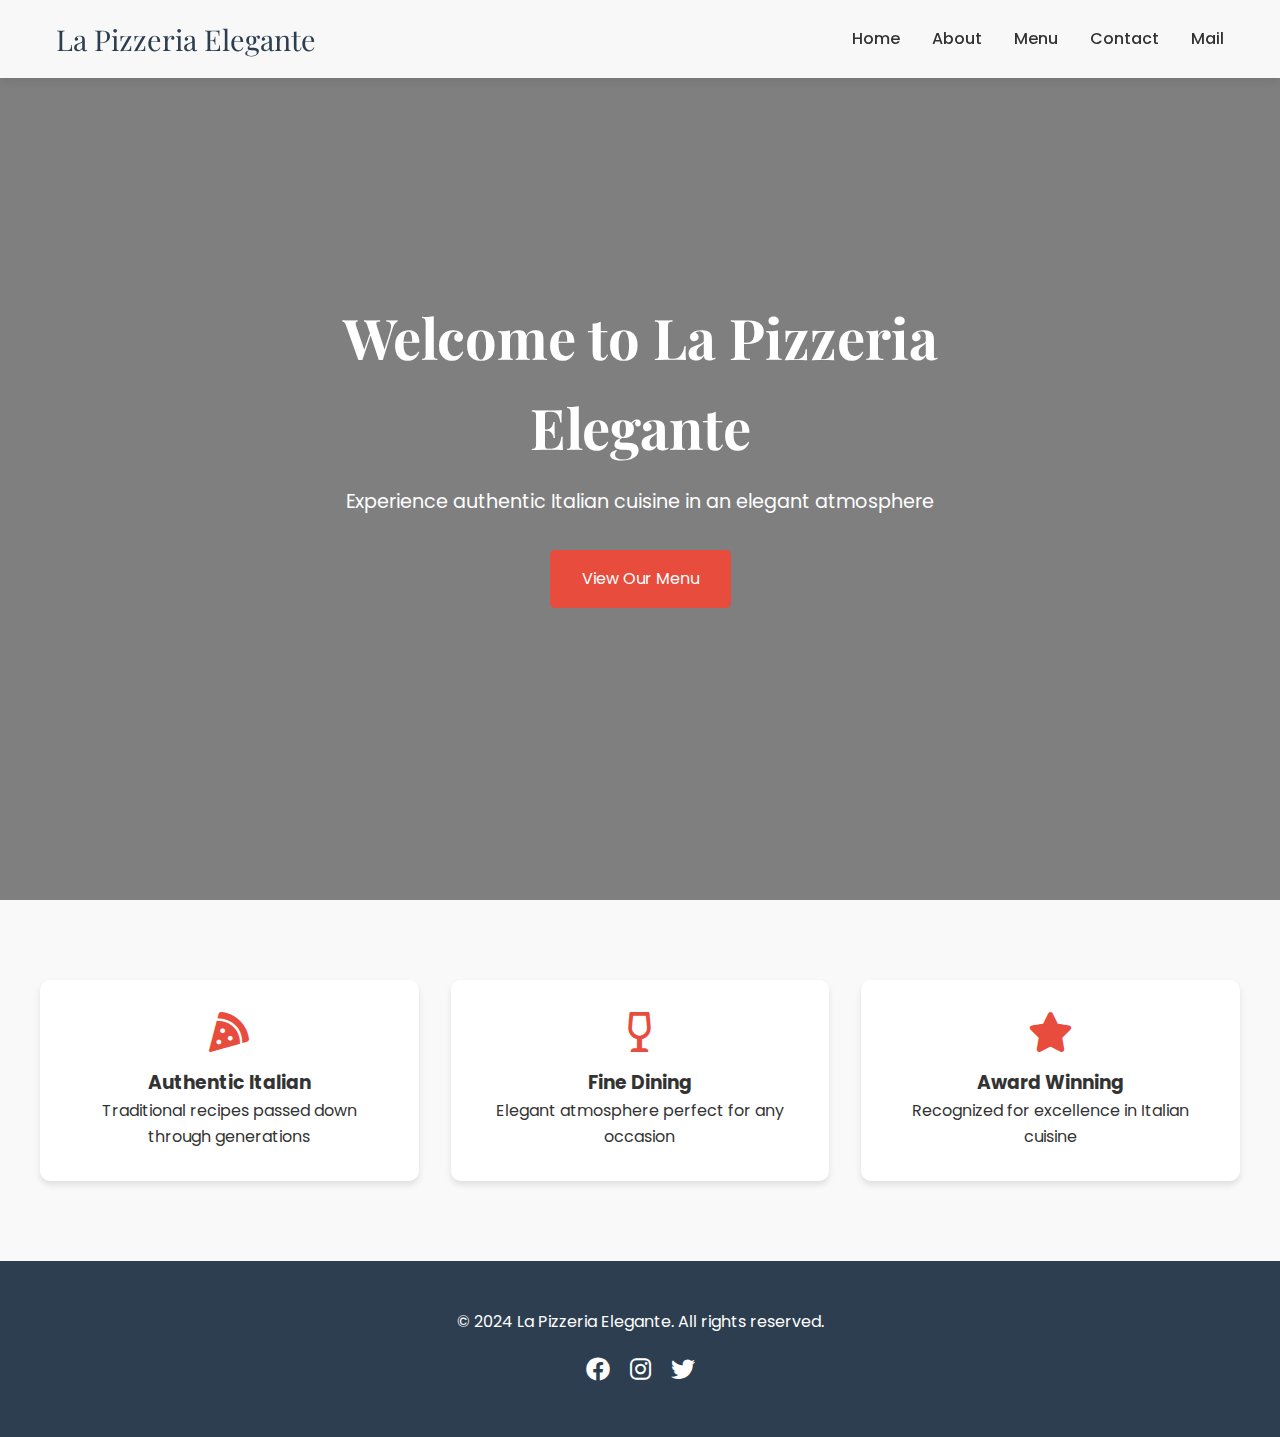
<file: templates/index.html>
<!DOCTYPE html>
<html lang="en">
<head>
    <meta charset="UTF-8">
    <meta name="viewport" content="width=device-width, initial-scale=1.0">
    <title>La Pizzeria Elegante | Home</title>
    <link rel="stylesheet" href="https://cdnjs.cloudflare.com/ajax/libs/font-awesome/6.0.0/css/all.min.css">
    <link href="https://fonts.googleapis.com/css2?family=Playfair+Display:wght@400;700&family=Poppins:wght@300;400;500&display=swap" rel="stylesheet">
    <style>
        :root {
            --primary-color: #2c3e50;
            --accent-color: #e74c3c;
            --text-color: #333;
            --light-bg: #f9f9f9;
        }

        * {
            margin: 0;
            padding: 0;
            box-sizing: border-box;
        }

        body {
            font-family: 'Poppins', sans-serif;
            line-height: 1.6;
            color: var(--text-color);
        }

        .header {
            background-color: rgba(255, 255, 255, 0.95);
            position: fixed;
            width: 100%;
            z-index: 1000;
            box-shadow: 0 2px 10px rgba(0,0,0,0.1);
        }

        .nav-container {
            max-width: 1200px;
            margin: 0 auto;
            padding: 1rem;
            display: flex;
            justify-content: space-between;
            align-items: center;
        }

        .logo {
            font-family: 'Playfair Display', serif;
            font-size: 1.8rem;
            color: var(--primary-color);
        }

        .nav-links {
            display: flex;
            gap: 2rem;
        }

        .nav-links a {
            text-decoration: none;
            color: var(--text-color);
            font-weight: 500;
            transition: color 0.3s;
        }

        .nav-links a:hover {
            color: var(--accent-color);
        }

        .hero {
            height: 100vh;
            background: linear-gradient(rgba(0,0,0,0.5), rgba(0,0,0,0.5)), url('https://images.unsplash.com/photo-1513104890138-7c749659a591?ixlib=rb-1.2.1&auto=format&fit=crop&w=1950&q=80');
            background-size: cover;
            background-position: center;
            display: flex;
            align-items: center;
            justify-content: center;
            text-align: center;
            color: white;
        }

        .hero-content {
            max-width: 800px;
            padding: 2rem;
        }

        .hero-title {
            font-family: 'Playfair Display', serif;
            font-size: 3.5rem;
            margin-bottom: 1rem;
        }

        .hero-subtitle {
            font-size: 1.2rem;
            margin-bottom: 2rem;
        }

        .cta-button {
            display: inline-block;
            padding: 1rem 2rem;
            background-color: var(--accent-color);
            color: white;
            text-decoration: none;
            border-radius: 5px;
            transition: background-color 0.3s;
        }

        .cta-button:hover {
            background-color: #c0392b;
        }

        .features {
            padding: 5rem 2rem;
            background-color: var(--light-bg);
        }

        .features-container {
            max-width: 1200px;
            margin: 0 auto;
            display: grid;
            grid-template-columns: repeat(auto-fit, minmax(300px, 1fr));
            gap: 2rem;
        }

        .feature-card {
            text-align: center;
            padding: 2rem;
            background-color: white;
            border-radius: 10px;
            box-shadow: 0 4px 6px rgba(0,0,0,0.1);
        }

        .feature-icon {
            font-size: 2.5rem;
            color: var(--accent-color);
            margin-bottom: 1rem;
        }

        .footer {
            background-color: var(--primary-color);
            color: white;
            padding: 3rem 2rem;
            text-align: center;
        }

        .social-links {
            margin-top: 1rem;
        }

        .social-links a {
            color: white;
            font-size: 1.5rem;
            margin: 0 0.5rem;
            transition: color 0.3s;
        }

        .social-links a:hover {
            color: var(--accent-color);
        }

        @media (max-width: 768px) {
            .hero-title {
                font-size: 2.5rem;
            }

            .nav-links {
                display: none;
            }
        }
    </style>
</head>
<body>
    <header class="header">
        <nav class="nav-container">
            <div class="logo">La Pizzeria Elegante</div>
            <div class="nav-links">
                <a href="index.html">Home</a>
                <a href="About.html">About</a>
                <a href="Menu.html">Menu</a>
                <a href="Contact.html">Contact</a>
                <a href="Mail.html">Mail</a>
            </div>
        </nav>
    </header>

    <section class="hero">
        <div class="hero-content">
            <h1 class="hero-title">Welcome to La Pizzeria Elegante</h1>
            <p class="hero-subtitle">Experience authentic Italian cuisine in an elegant atmosphere</p>
            <a href="Menu.html" class="cta-button">View Our Menu</a>
        </div>
    </section>

    <section class="features">
        <div class="features-container">
            <div class="feature-card">
                <i class="fas fa-pizza-slice feature-icon"></i>
                <h3>Authentic Italian</h3>
                <p>Traditional recipes passed down through generations</p>
            </div>
            <div class="feature-card">
                <i class="fas fa-wine-glass-alt feature-icon"></i>
                <h3>Fine Dining</h3>
                <p>Elegant atmosphere perfect for any occasion</p>
            </div>
            <div class="feature-card">
                <i class="fas fa-star feature-icon"></i>
                <h3>Award Winning</h3>
                <p>Recognized for excellence in Italian cuisine</p>
            </div>
        </div>
    </section>

    <footer class="footer">
        <p>&copy; 2024 La Pizzeria Elegante. All rights reserved.</p>
        <div class="social-links">
            <a href="#"><i class="fab fa-facebook"></i></a>
            <a href="#"><i class="fab fa-instagram"></i></a>
            <a href="#"><i class="fab fa-twitter"></i></a>
        </div>
    </footer>
</body>
</html>
</file>
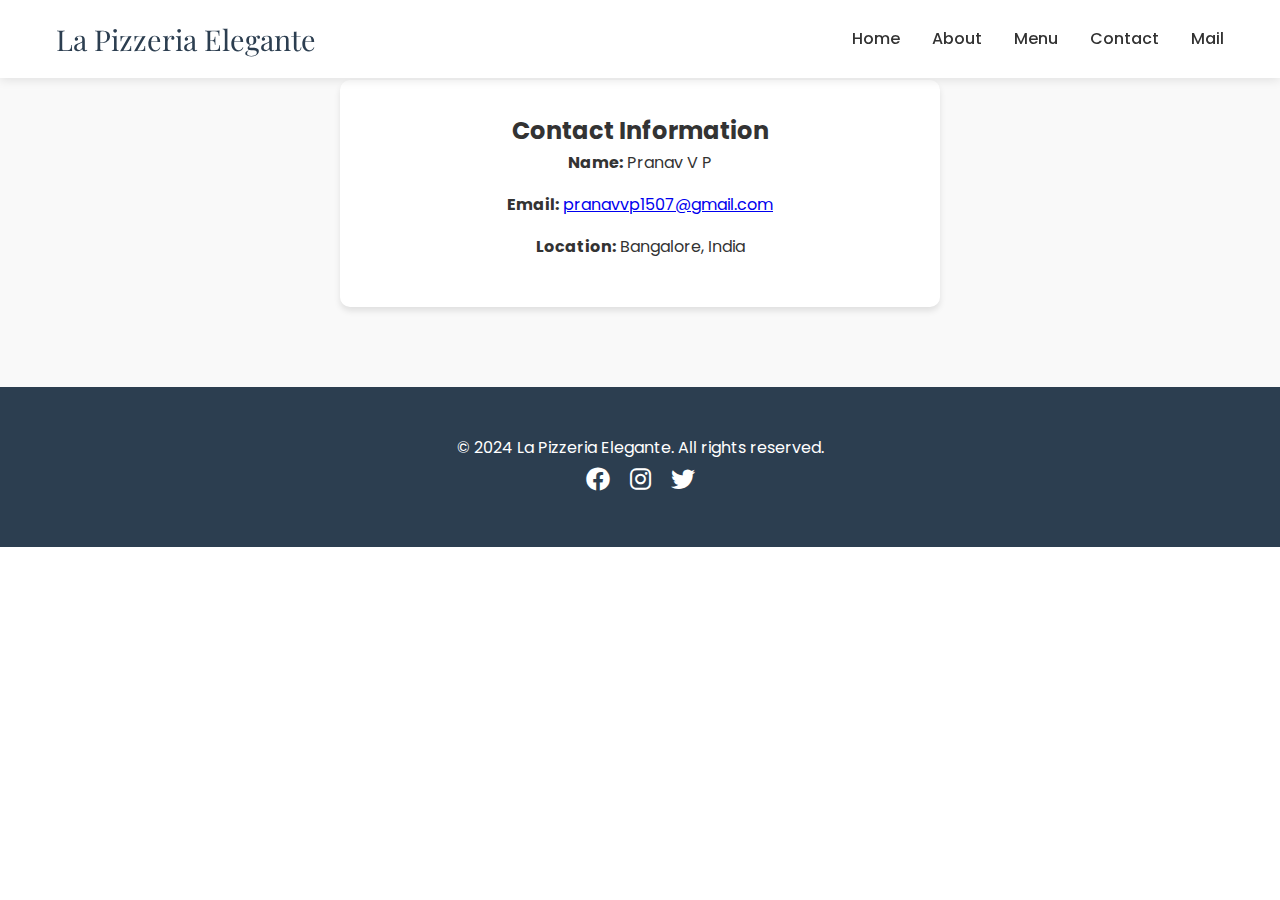
<file: templates/Contact.html>
<!DOCTYPE html>
<html lang="en">
<head>
    <meta charset="UTF-8">
    <meta name="viewport" content="width=device-width, initial-scale=1.0">
    <title>La Pizzeria Elegante | Contact</title>
    <link rel="stylesheet" href="https://cdnjs.cloudflare.com/ajax/libs/font-awesome/6.0.0/css/all.min.css">
    <link href="https://fonts.googleapis.com/css2?family=Playfair+Display:wght@400;700&family=Poppins:wght@300;400;500&display=swap" rel="stylesheet">
    <style>
        :root {
            --primary-color: #2c3e50;
            --accent-color: #e74c3c;
            --text-color: #333;
            --light-bg: #f9f9f9;
        }

        * {
            margin: 0;
            padding: 0;
            box-sizing: border-box;
        }

        body {
            font-family: 'Poppins', sans-serif;
            line-height: 1.6;
            color: var(--text-color);
        }

        .header {
            background-color: rgba(255, 255, 255, 0.95);
            position: fixed;
            width: 100%;
            z-index: 1000;
            box-shadow: 0 2px 10px rgba(0,0,0,0.1);
        }

        .nav-container {
            max-width: 1200px;
            margin: 0 auto;
            padding: 1rem;
            display: flex;
            justify-content: space-between;
            align-items: center;
        }

        .logo {
            font-family: 'Playfair Display', serif;
            font-size: 1.8rem;
            color: var(--primary-color);
        }

        .nav-links {
            display: flex;
            gap: 2rem;
        }

        .nav-links a {
            text-decoration: none;
            color: var(--text-color);
            font-weight: 500;
            transition: color 0.3s;
        }

        .nav-links a:hover {
            color: var(--accent-color);
        }

        .contact-section {
            padding: 5rem 2rem;
            background-color: var(--light-bg);
            text-align: center;
        }

        .contact-card {
            max-width: 600px;
            margin: 0 auto;
            background-color: white;
            padding: 2rem;
            border-radius: 10px;
            box-shadow: 0 4px 6px rgba(0,0,0,0.1);
        }

        .contact-info {
            margin-bottom: 1rem;
        }

        .footer {
            background-color: var(--primary-color);
            color: white;
            padding: 3rem 2rem;
            text-align: center;
        }

        .social-links a {
            color: white;
            font-size: 1.5rem;
            margin: 0 0.5rem;
            transition: color 0.3s;
        }

        .social-links a:hover {
            color: var(--accent-color);
        }

        @media (max-width: 768px) {
            .nav-links {
                display: none;
            }
        }
    </style>
</head>
<body>
    <header class="header">
        <nav class="nav-container">
            <div class="logo">La Pizzeria Elegante</div>
            <div class="nav-links">
                <a href="index.html">Home</a>
                <a href="About.html">About</a>
                <a href="Menu.html">Menu</a>
                <a href="Contact.html">Contact</a>
                <a href="Mail.html">Mail</a>
            </div>
        </nav>
    </header>

    <section class="contact-section">
        <div class="contact-card">
            <h2>Contact Information</h2>
            <p class="contact-info"><strong>Name:</strong> Pranav V P</p>
            <p class="contact-info"><strong>Email:</strong> <a href="mailto:pranavvp1507@gmail.com">pranavvp1507@gmail.com</a></p>
            <p class="contact-info"><strong>Location:</strong> Bangalore, India</p>
        </div>
    </section>

    <footer class="footer">
        <p>&copy; 2024 La Pizzeria Elegante. All rights reserved.</p>
        <div class="social-links">
            <a href="#"><i class="fab fa-facebook"></i></a>
            <a href="#"><i class="fab fa-instagram"></i></a>
            <a href="#"><i class="fab fa-twitter"></i></a>
        </div>
    </footer>
</body>
</html>
</file>
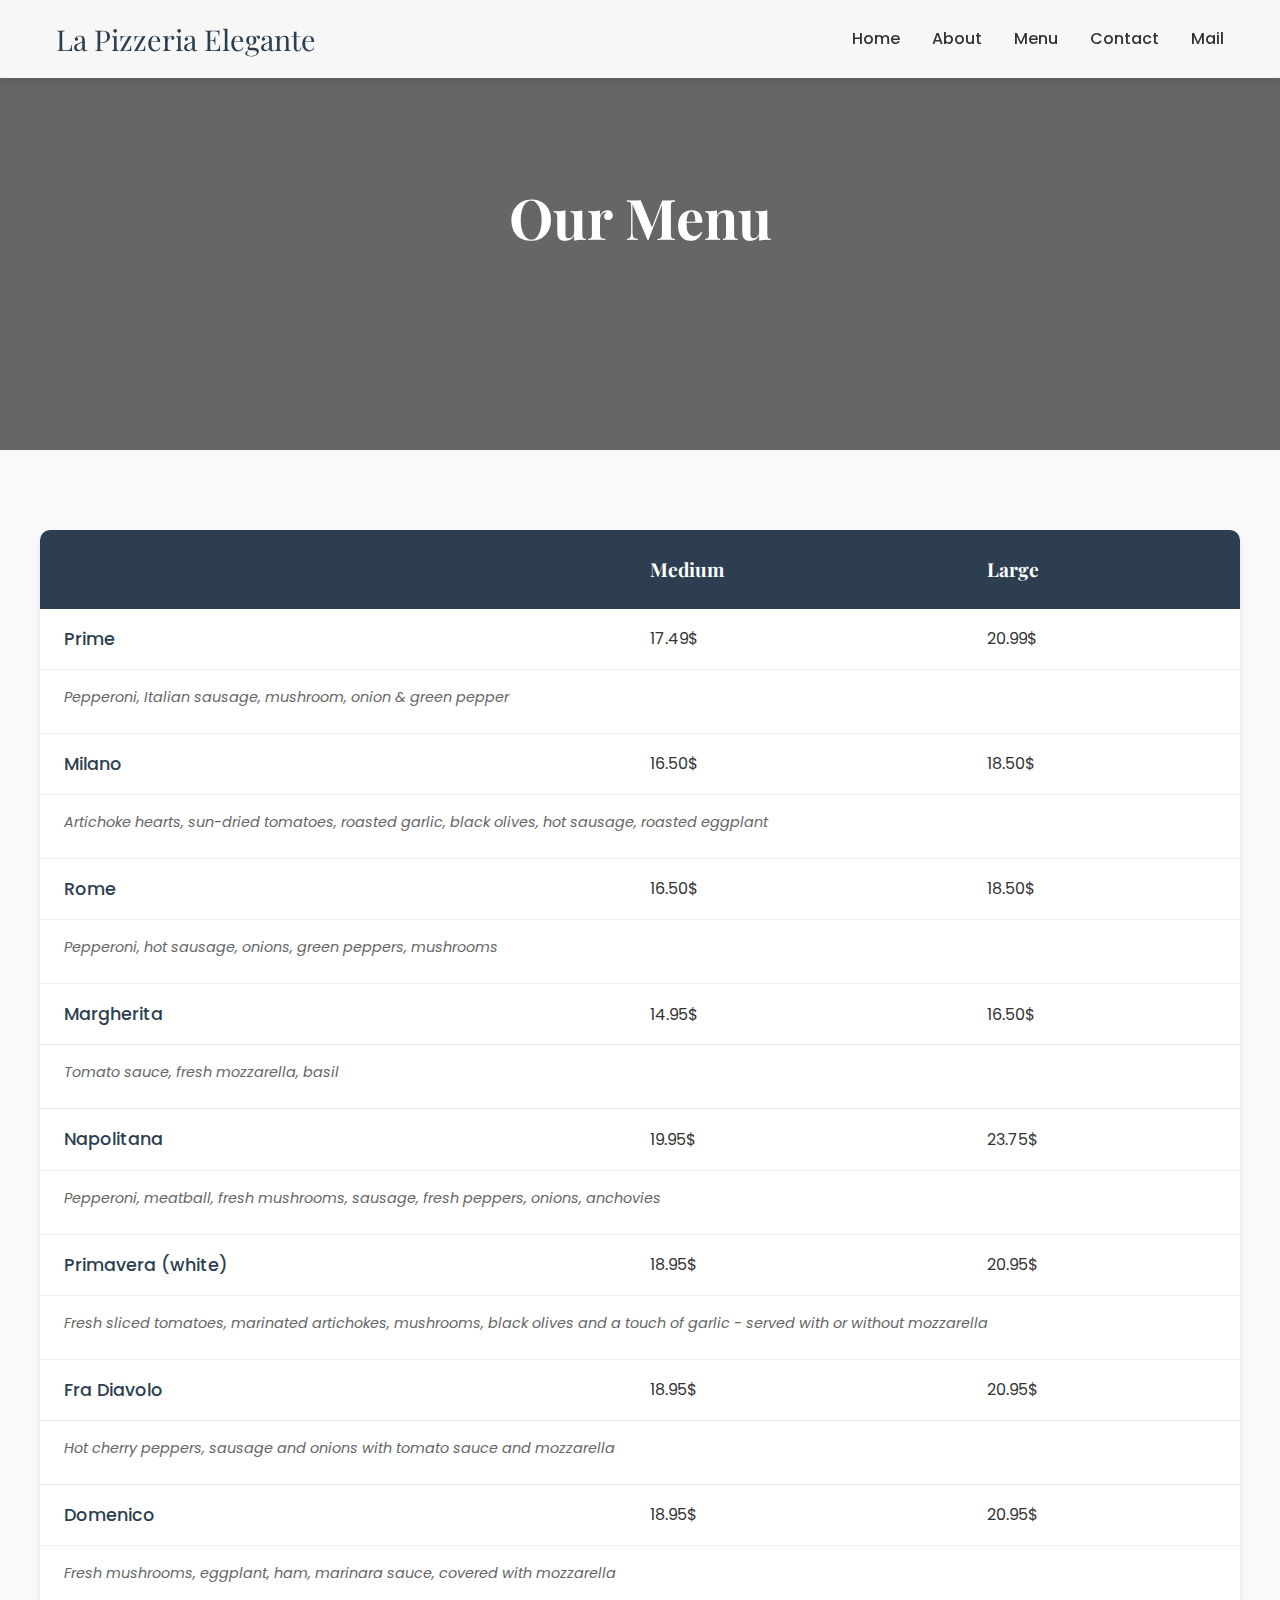
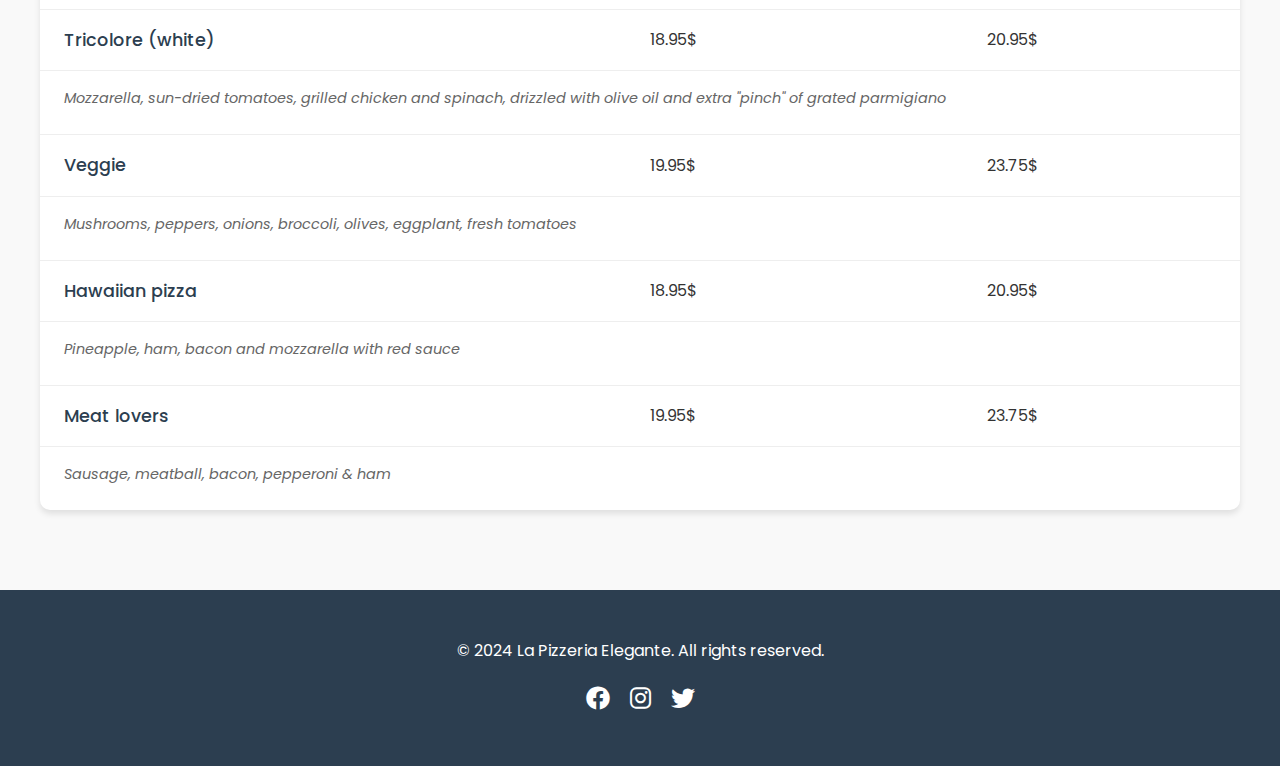
<file: templates/Menu.html>
<!DOCTYPE html>
<html lang="en">
<head>
    <meta charset="UTF-8">
    <meta name="viewport" content="width=device-width, initial-scale=1.0">
    <title>La Pizzeria Elegante | Menu</title>
    <link rel="stylesheet" href="https://cdnjs.cloudflare.com/ajax/libs/font-awesome/6.0.0/css/all.min.css">
    <link href="https://fonts.googleapis.com/css2?family=Playfair+Display:wght@400;700&family=Poppins:wght@300;400;500&display=swap" rel="stylesheet">
    <style>
        :root {
            --primary-color: #2c3e50;
            --accent-color: #e74c3c;
            --text-color: #333;
            --light-bg: #f9f9f9;
        }

        * {
            margin: 0;
            padding: 0;
            box-sizing: border-box;
        }

        body {
            font-family: 'Poppins', sans-serif;
            line-height: 1.6;
            color: var(--text-color);
        }

        .header {
            background-color: rgba(255, 255, 255, 0.95);
            position: fixed;
            width: 100%;
            z-index: 1000;
            box-shadow: 0 2px 10px rgba(0,0,0,0.1);
        }

        .nav-container {
            max-width: 1200px;
            margin: 0 auto;
            padding: 1rem;
            display: flex;
            justify-content: space-between;
            align-items: center;
        }

        .logo {
            font-family: 'Playfair Display', serif;
            font-size: 1.8rem;
            color: var(--primary-color);
        }

        .nav-links {
            display: flex;
            gap: 2rem;
        }

        .nav-links a {
            text-decoration: none;
            color: var(--text-color);
            font-weight: 500;
            transition: color 0.3s;
        }

        .nav-links a:hover {
            color: var(--accent-color);
        }

        .menu-hero {
            height: 50vh;
            background: linear-gradient(rgba(0,0,0,0.6), rgba(0,0,0,0.6)), url('https://images.unsplash.com/photo-1513104890138-7c749659a591?ixlib=rb-1.2.1&auto=format&fit=crop&w=1950&q=80');
            background-size: cover;
            background-position: center;
            display: flex;
            align-items: center;
            justify-content: center;
            text-align: center;
            color: white;
        }

        .menu-hero-content {
            max-width: 800px;
            padding: 2rem;
        }

        .menu-hero-title {
            font-family: 'Playfair Display', serif;
            font-size: 3.5rem;
            margin-bottom: 1rem;
        }

        .menu-section {
            padding: 5rem 2rem;
            background-color: var(--light-bg);
        }

        .menu-container {
            max-width: 1200px;
            margin: 0 auto;
        }

        table {
            width: 100%;
            background-color: white;
            border-radius: 10px;
            box-shadow: 0 4px 6px rgba(0,0,0,0.1);
            overflow: hidden;
            border-collapse: collapse;
        }

        thead {
            background-color: var(--primary-color);
            color: white;
        }

        th {
            padding: 1.5rem;
            text-align: left;
            font-family: 'Playfair Display', serif;
            font-size: 1.2rem;
        }

        td {
            padding: 1rem 1.5rem;
            border-bottom: 1px solid #eee;
        }

        .pizza {
            color: var(--primary-color);
            font-weight: 500;
            font-size: 1.1rem;
        }

        .first-col {
            color: #666;
            font-size: 0.9rem;
            font-style: italic;
            padding-bottom: 1.5rem;
        }

        tr:last-child td {
            border-bottom: none;
        }

        .footer {
            background-color: var(--primary-color);
            color: white;
            padding: 3rem 2rem;
            text-align: center;
        }

        .social-links {
            margin-top: 1rem;
        }

        .social-links a {
            color: white;
            font-size: 1.5rem;
            margin: 0 0.5rem;
            transition: color 0.3s;
        }

        .social-links a:hover {
            color: var(--accent-color);
        }

        @media (max-width: 768px) {
            .menu-hero-title {
                font-size: 2.5rem;
            }

            .nav-links {
                display: none;
            }

            table {
                font-size: 0.9rem;
            }

            th, td {
                padding: 0.8rem;
            }
        }
    </style>
</head>
<body>
    <header class="header">
        <nav class="nav-container">
            <div class="logo">La Pizzeria Elegante</div>
            <div class="nav-links">
                <a href="index.html">Home</a>
                <a href="About.html">About</a>
                <a href="Menu.html">Menu</a>
                <a href="Contact.html">Contact</a>
                <a href="Mail.html">Mail</a>
            </div>
        </nav>
    </header>

    <section class="menu-hero">
        <div class="menu-hero-content">
            <h1 class="menu-hero-title">Our Menu</h1>
        </div>
    </section>

    <section class="menu-section">
        <div class="menu-container">
            <table>
                <thead>
                    <tr id="first-row">
                        <th class="pizza">Pizza</th>
                        <th>Medium</th>
                        <th>Large</th>
                    </tr>
                </thead>
                <tbody>
                    <tr>
                        <td class="pizza">Prime</td>
                        <td>17.49$</td>
                        <td>20.99$</td>
                    </tr>
                    <tr>
                        <td class="first-col" colspan="3">Pepperoni, Italian sausage, mushroom, onion & green pepper</td>
                    </tr>
                    <tr>
                        <td class="pizza">Milano</td>
                        <td>16.50$</td>
                        <td>18.50$</td>
                    </tr>
                    <tr>
                        <td class="first-col" colspan="3">Artichoke hearts, sun-dried tomatoes, roasted garlic, black olives, hot sausage, roasted eggplant</td>
                    </tr>
                    <tr>
                        <td class="pizza">Rome</td>
                        <td>16.50$</td>
                        <td>18.50$</td>
                    </tr>
                    <tr>
                        <td class="first-col" colspan="3">Pepperoni, hot sausage, onions, green peppers, mushrooms</td>
                    </tr>
                    <tr>
                        <td class="pizza">Margherita</td>
                        <td>14.95$</td>
                        <td>16.50$</td>
                    </tr>
                    <tr>
                        <td class="first-col" colspan="3">Tomato sauce, fresh mozzarella, basil</td>
                    </tr>
                    <tr>
                        <td class="pizza">Napolitana</td>
                        <td>19.95$</td>
                        <td>23.75$</td>
                    </tr>
                    <tr>
                        <td class="first-col" colspan="3">Pepperoni, meatball, fresh mushrooms, sausage, fresh peppers, onions, anchovies</td>
                    </tr>
                    <tr>
                        <td class="pizza">Primavera (white)</td>
                        <td>18.95$</td>
                        <td>20.95$</td>
                    </tr>
                    <tr>
                        <td class="first-col" colspan="3">Fresh sliced tomatoes, marinated artichokes, mushrooms, black olives and a touch of garlic - served with or without mozzarella</td>
                    </tr>
                    <tr>
                        <td class="pizza">Fra Diavolo</td>
                        <td>18.95$</td>
                        <td>20.95$</td>
                    </tr>
                    <tr>
                        <td class="first-col" colspan="3">Hot cherry peppers, sausage and onions with tomato sauce and mozzarella</td>
                    </tr>
                    <tr>
                        <td class="pizza">Domenico</td>
                        <td>18.95$</td>
                        <td>20.95$</td>
                    </tr>
                    <tr>
                        <td class="first-col" colspan="3">Fresh mushrooms, eggplant, ham, marinara sauce, covered with mozzarella</td>
                    </tr>
                    <tr>
                        <td class="pizza">Tricolore (white)</td>
                        <td>18.95$</td>
                        <td>20.95$</td>
                    </tr>
                    <tr>
                        <td class="first-col" colspan="3">Mozzarella, sun-dried tomatoes, grilled chicken and spinach, drizzled with olive oil and extra "pinch" of grated parmigiano</td>
                    </tr>
                    <tr>
                        <td class="pizza">Veggie</td>
                        <td>19.95$</td>
                        <td>23.75$</td>
                    </tr>
                    <tr>
                        <td class="first-col" colspan="3">Mushrooms, peppers, onions, broccoli, olives, eggplant, fresh tomatoes</td>
                    </tr>
                    <tr>
                        <td class="pizza">Hawaiian pizza</td>
                        <td>18.95$</td>
                        <td>20.95$</td>
                    </tr>
                    <tr>
                        <td class="first-col" colspan="3">Pineapple, ham, bacon and mozzarella with red sauce</td>
                    </tr>
                    <tr>
                        <td class="pizza">Meat lovers</td>
                        <td>19.95$</td>
                        <td>23.75$</td>
                    </tr>
                    <tr>
                        <td class="first-col" colspan="3">Sausage, meatball, bacon, pepperoni & ham</td>
                    </tr>
                </tbody>
            </table>
        </div>
    </section>

    <footer class="footer">
        <p>&copy; 2024 La Pizzeria Elegante. All rights reserved.</p>
        <div class="social-links">
            <a href="#"><i class="fab fa-facebook"></i></a>
            <a href="#"><i class="fab fa-instagram"></i></a>
            <a href="#"><i class="fab fa-twitter"></i></a>
        </div>
    </footer>
</body>
</html>
</file>
